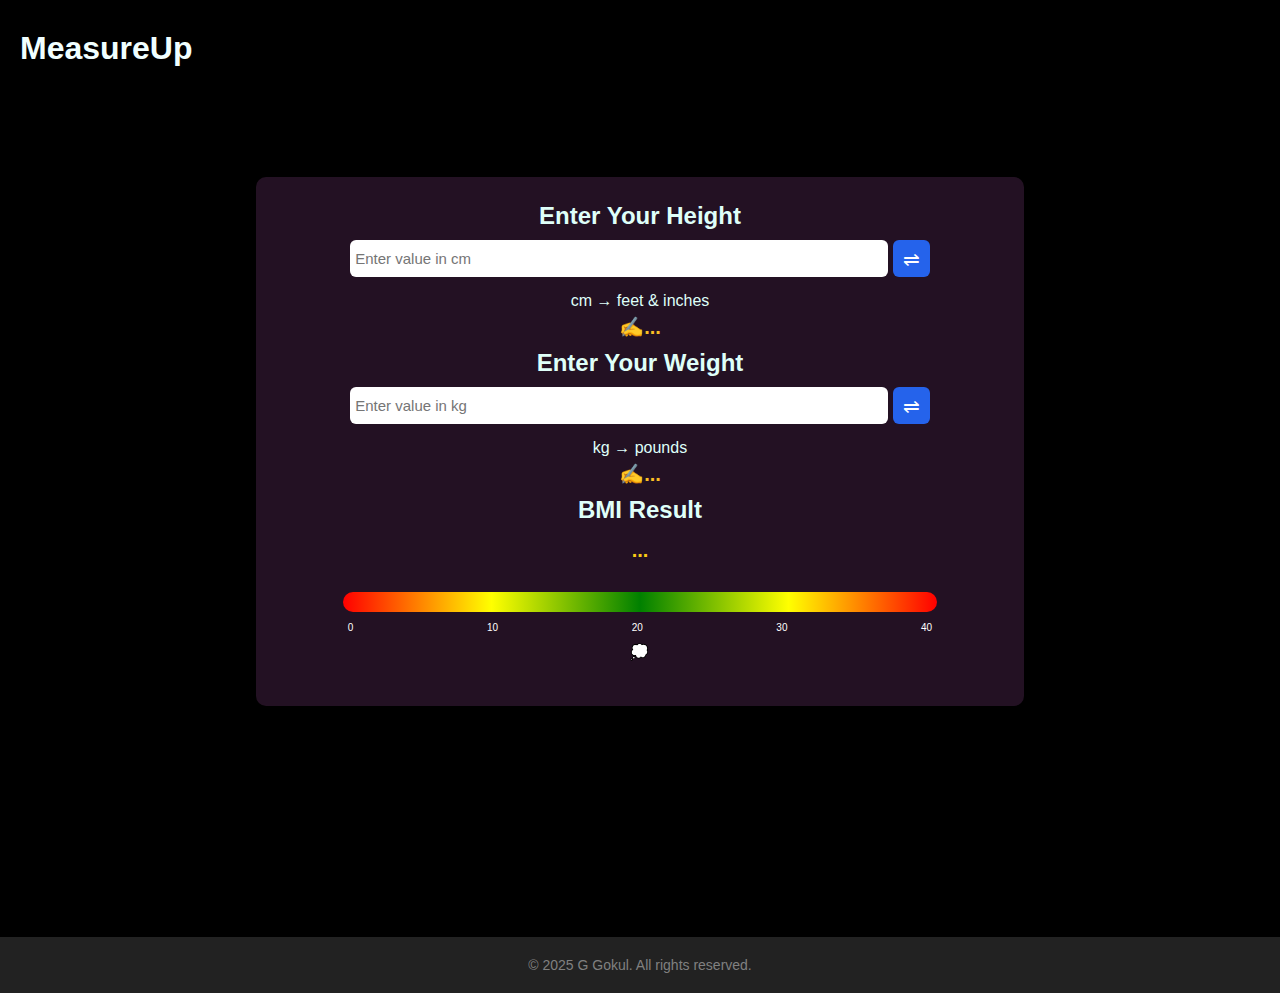
<file: index.html>
<!DOCTYPE html>
<html lang="en">

<head>
    <meta charset="UTF-8">
    <meta name="viewport" content="width=device-width, initial-scale=1.0">
    <title>BMI Calculator</title>
    <link rel="stylesheet" href="style.css">
</head>

<body>
    <header>
        <nav>
            <h1>MeasureUp</h1>
        </nav>
    </header>
    <main>
        <div class="conv-box">
            <h2 class="head-2">Enter Your Height</h2>
            <div class="controls">
                <input type="number" id="height-input" placeholder="Enter value in cm" />
                <button id="height-swap">⇌</button>
            </div>
            <p id="height-label">cm → feet & inches</p>
            <p id="height-result">✍️...</p>

            <h2 class="head-2">Enter Your Weight</h2>
            <div class="controls">
                <input type="number" id="weight-input" placeholder="Enter value in kg" />
                <button id="weight-swap">⇌</button>
            </div>
            <p id="weight-label">kg → pounds</p>
            <p id="weight-result">✍️...</p>

            <h2 class="head-2">BMI Result</h2>
            <p id="bmi-result">...</p>
            <div class="bmi-meter">
                <div class="bmi-bar">
                    <div id="bmi-fill"></div>
                </div>
                <div class="bmi-labels">
                    <span>0</span>
                    <span>10</span>
                    <span>20</span>
                    <span>30</span>
                    <span>40</span>
                </div>
                <p id="bmi-comment">💭</p>
            </div>

        </div>


    </main>
    <script src="script.js"></script>
    <footer>
        <div class="footer-note">
            © 2025 G Gokul. All rights reserved.
        </div>
    </footer>
</body>

</html>
</file>
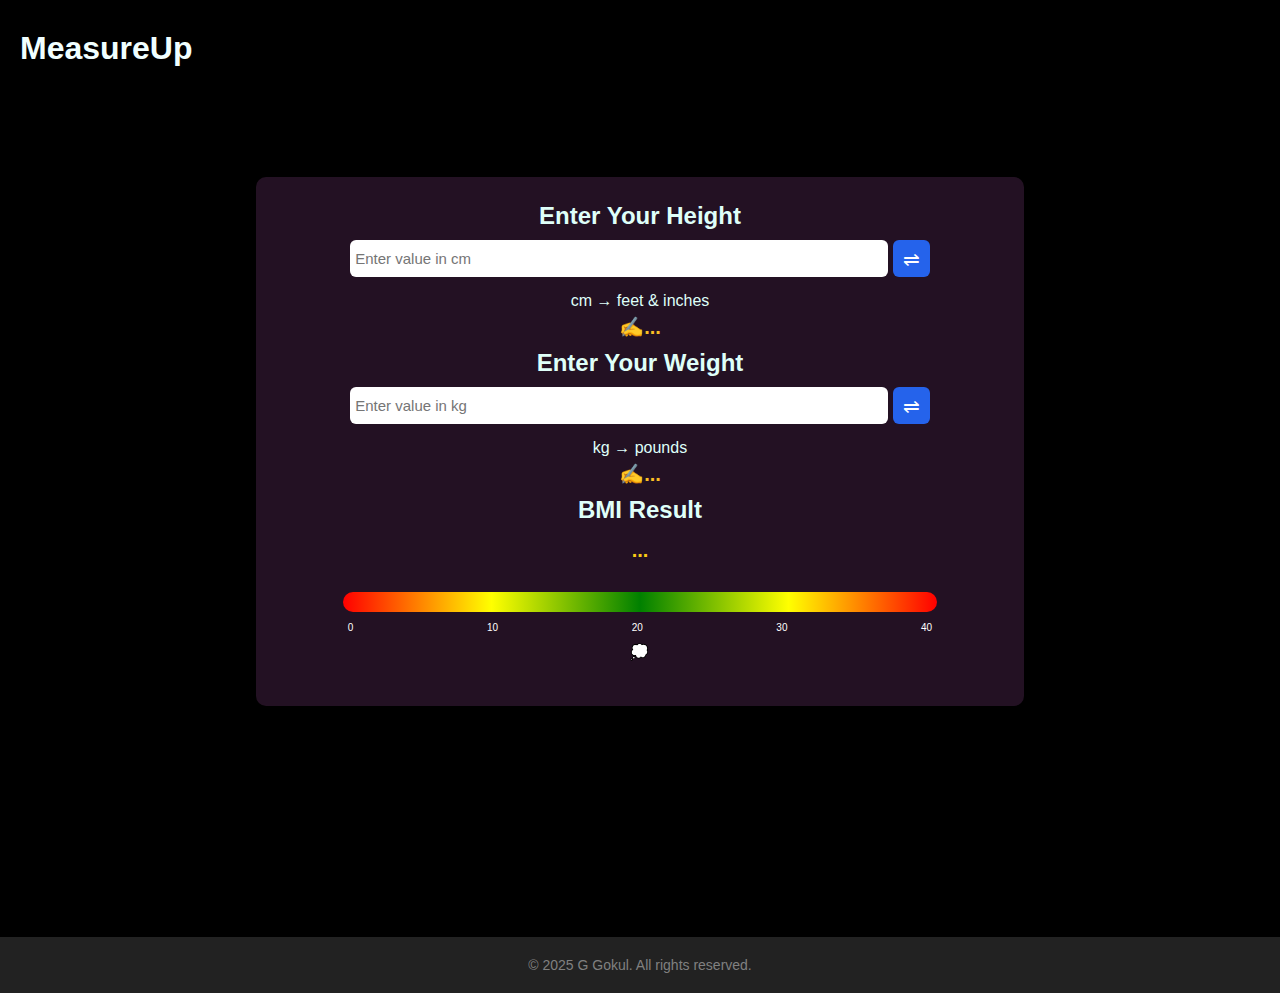
<file: week 2/index.html>
<!DOCTYPE html>
<html lang="en">

<head>
    <meta charset="UTF-8">
    <meta name="viewport" content="width=device-width, initial-scale=1.0">
    <title>BMI Calculator</title>
    <link rel="stylesheet" href="style.css">
</head>

<body>
    <header>
        <nav>
            <h1>MeasureUp</h1>
        </nav>
    </header>
    <main>
        <div class="conv-box">
            <h2 class="head-2">Enter Your Height</h2>
            <div class="controls">
                <input type="number" id="height-input" placeholder="Enter value in cm" />
                <button id="height-swap">⇌</button>
            </div>
            <p id="height-label">cm → feet & inches</p>
            <p id="height-result">✍️...</p>

            <h2 class="head-2">Enter Your Weight</h2>
            <div class="controls">
                <input type="number" id="weight-input" placeholder="Enter value in kg" />
                <button id="weight-swap">⇌</button>
            </div>
            <p id="weight-label">kg → pounds</p>
            <p id="weight-result">✍️...</p>

            <h2 class="head-2">BMI Result</h2>
            <p id="bmi-result">...</p>
            <div class="bmi-meter">
                <div class="bmi-bar">
                    <div id="bmi-fill"></div>
                </div>
                <div class="bmi-labels">
                    <span>0</span>
                    <span>10</span>
                    <span>20</span>
                    <span>30</span>
                    <span>40</span>
                </div>
                <p id="bmi-comment">💭</p>
            </div>

        </div>


    </main>
    <script src="script.js"></script>
    <footer>
        <div class="footer-note">
            © 2025 G Gokul. All rights reserved.
        </div>
    </footer>
</body>

</html>
</file>
<file: style.css>
*{
    margin: 0;
    padding: 0;
    box-sizing: border-box;
}

body{
    background-color: black;
    height: 100vh;
    width: 100%;
    font-family: "Poppins",sans-serif;
}

header nav h1{
    margin: 10px 0;
    padding: 20px;
    color: azure;
}
main{
    min-height: 80vh;
}
.head-2{
    margin: 10px;
}
.conv-box{
    display: block;
    margin: 10vh 20vw;
    padding: 15px 0;
    text-align: center;
    color:#DFFFF9;
    background-color: #231123;
    border-radius: 10px;
}

.controls {
  display: flex;
  gap: 5px;
  margin-bottom: 15px;
  justify-content: center;
}

input[type="number"] {
  padding: 10px 5px;
  border: none;
  border-radius: 6px;
  font-size: 15px;
  width: 70%;
}

button#height-swap {
  background-color: #2563EB;
  color: white;
  border: none;
  border-radius: 6px;
  padding: 5px 10px;
  cursor: pointer;
  font-size: 20px;
  transition: background-color 0.3s ease;
}

button#height-swap:hover {
  background-color: #1e40af;
}

button#weight-swap {
  background-color: #2563EB;
  color: white;
  border: none;
  border-radius: 6px;
  padding: 5px 10px;
  cursor: pointer;
  font-size: 20px;
  transition: background-color 0.3s ease;
}

button#weight-swap:hover {
  background-color: #1e40af;
}


#conversion-label {
  margin-top: 15px;
  font-size: 15px;
  color: #d1d5db;
}
#height-result {
  margin: 5px 50px;
  font-size: 20px;
  font-weight: bold;
  color: #fbbf24;
}

#weight-result {
  margin: 5px 50px;
  font-size: 20px;
  font-weight: bold;
  color: #fbbf24;
}

#bmi-result {
  margin: 5px 50px;
  font-size: 20px;
  font-weight: bold;
  color: #fbbf24;
}

#bmi-result {
  margin-top: 15px;
  font-size: 20px;
  color: #facc15;
  font-weight: bold;
}

#bmi-comment {
  margin-top: 10px;
  font-size: 15px;
  font-weight: bold;
  color: #FF924B;
} 

.bmi-meter {
  margin: 20px auto;
  padding: 10px;
  max-width: 80%;
  text-align: center;
}

.bmi-bar {
  width: 100%;
  height: 20px;
  border-radius: 10px;
  background: linear-gradient(to right, red 0%, yellow 25%, green 50%, yellow 75%, red 100%);
  position: relative;
  overflow: hidden;
  margin-bottom: 10px;
}

#bmi-fill {
  height: 100%;
  background-color: #8000ff;
  width: 0%;
  border-radius: 10px;
  transition: width 2s ease;
}

.bmi-labels {
  display: flex;
  justify-content: space-between;
  font-size: 10px;
  color: white;
  margin: 0 5px;
}



.footer-note {
    text-align: center;
    font-size: 14px;
    color: grey;
    margin-top: 40px;
    padding: 20px ;
    background-color: #222222;
}
</file>
<file: week 2/style.css>
*{
    margin: 0;
    padding: 0;
    box-sizing: border-box;
}

body{
    background-color: black;
    height: 100vh;
    width: 100%;
    font-family: "Poppins",sans-serif;
}

header nav h1{
    margin: 10px 0;
    padding: 20px;
    color: azure;
}
main{
    min-height: 80vh;
}
.head-2{
    margin: 10px;
}
.conv-box{
    display: block;
    margin: 10vh 20vw;
    padding: 15px 0;
    text-align: center;
    color:#DFFFF9;
    background-color: #231123;
    border-radius: 10px;
}

.controls {
  display: flex;
  gap: 5px;
  margin-bottom: 15px;
  justify-content: center;
}

input[type="number"] {
  padding: 10px 5px;
  border: none;
  border-radius: 6px;
  font-size: 15px;
  width: 70%;
}

button#height-swap {
  background-color: #2563EB;
  color: white;
  border: none;
  border-radius: 6px;
  padding: 5px 10px;
  cursor: pointer;
  font-size: 20px;
  transition: background-color 0.3s ease;
}

button#height-swap:hover {
  background-color: #1e40af;
}

button#weight-swap {
  background-color: #2563EB;
  color: white;
  border: none;
  border-radius: 6px;
  padding: 5px 10px;
  cursor: pointer;
  font-size: 20px;
  transition: background-color 0.3s ease;
}

button#weight-swap:hover {
  background-color: #1e40af;
}


#conversion-label {
  margin-top: 15px;
  font-size: 15px;
  color: #d1d5db;
}
#height-result {
  margin: 5px 50px;
  font-size: 20px;
  font-weight: bold;
  color: #fbbf24;
}

#weight-result {
  margin: 5px 50px;
  font-size: 20px;
  font-weight: bold;
  color: #fbbf24;
}

#bmi-result {
  margin: 5px 50px;
  font-size: 20px;
  font-weight: bold;
  color: #fbbf24;
}

#bmi-result {
  margin-top: 15px;
  font-size: 20px;
  color: #facc15;
  font-weight: bold;
}

#bmi-comment {
  margin-top: 10px;
  font-size: 15px;
  font-weight: bold;
  color: #FF924B;
} 

.bmi-meter {
  margin: 20px auto;
  padding: 10px;
  max-width: 80%;
  text-align: center;
}

.bmi-bar {
  width: 100%;
  height: 20px;
  border-radius: 10px;
  background: linear-gradient(to right, red 0%, yellow 25%, green 50%, yellow 75%, red 100%);
  position: relative;
  overflow: hidden;
  margin-bottom: 10px;
}

#bmi-fill {
  height: 100%;
  background-color: #8000ff;
  width: 0%;
  border-radius: 10px;
  transition: width 2s ease;
}

.bmi-labels {
  display: flex;
  justify-content: space-between;
  font-size: 10px;
  color: white;
  margin: 0 5px;
}



.footer-note {
    text-align: center;
    font-size: 14px;
    color: grey;
    margin-top: 40px;
    padding: 20px ;
    background-color: #222222;
}
</file>
